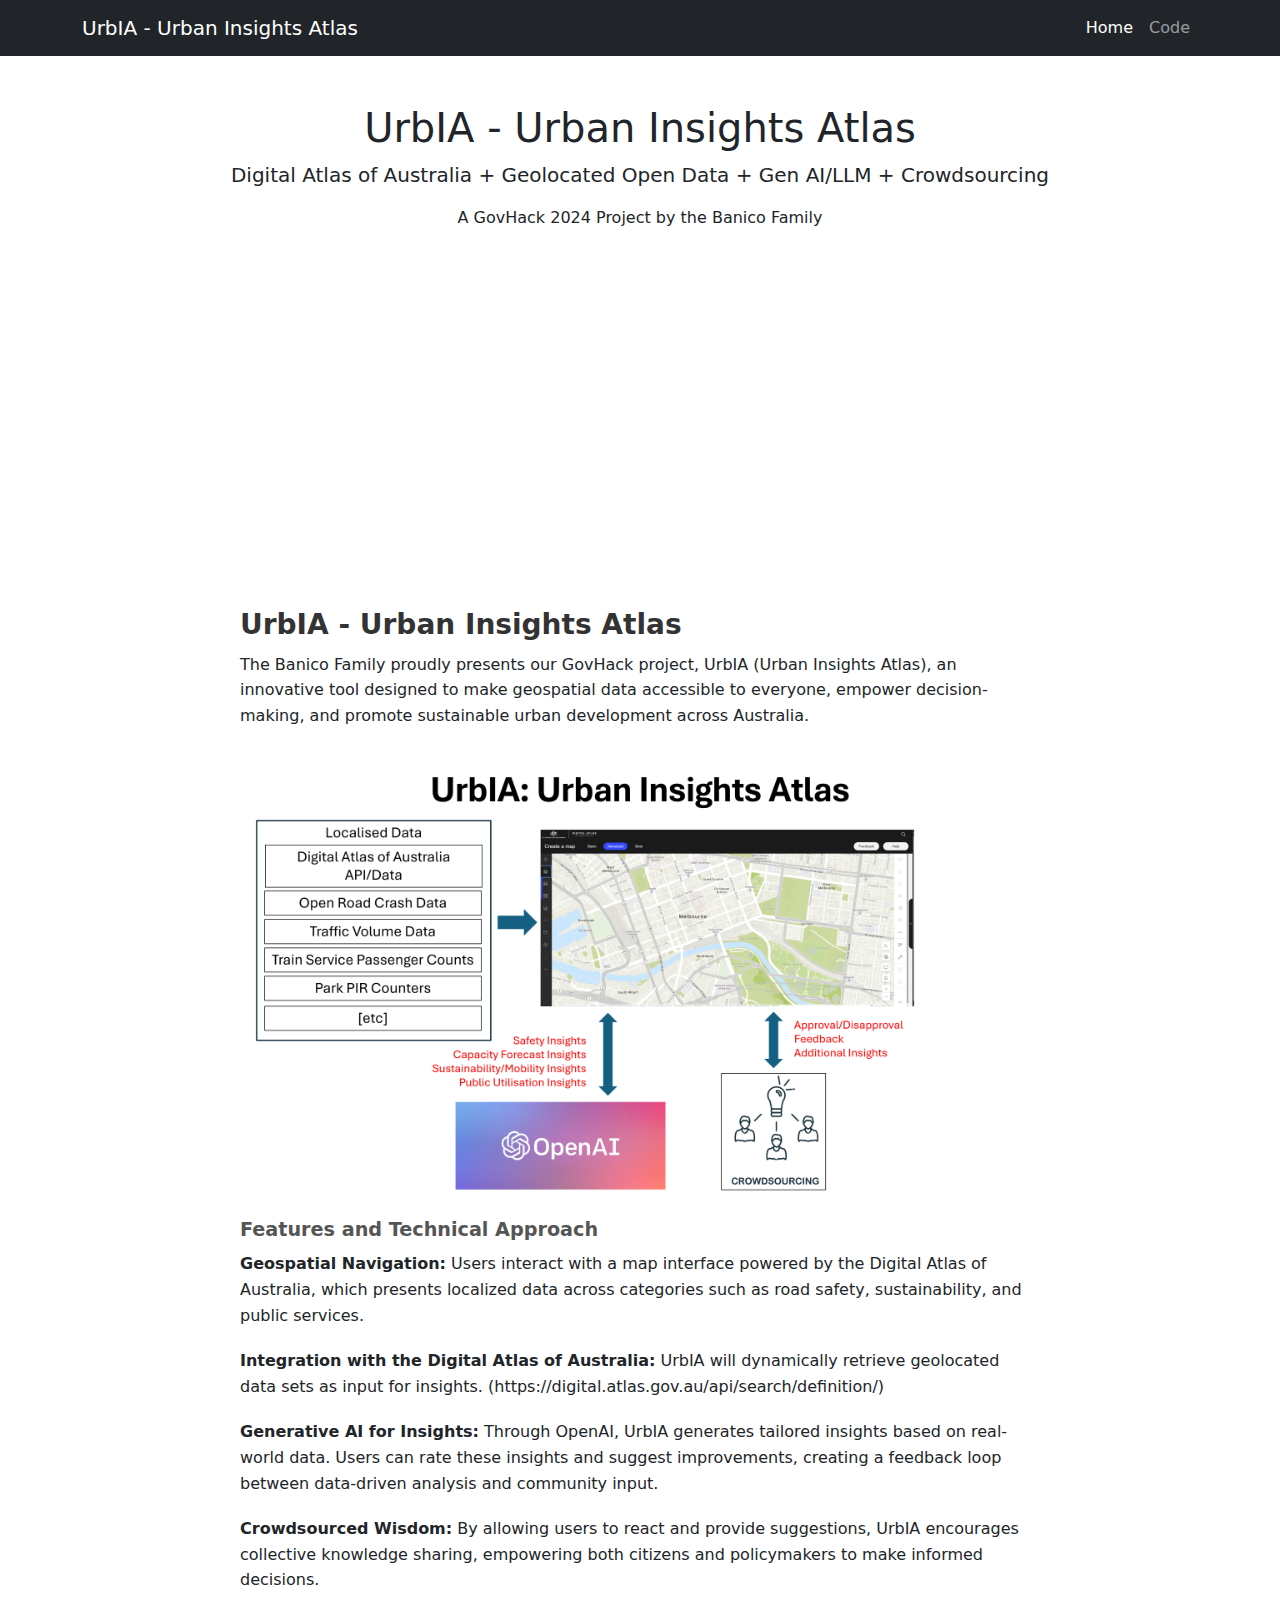
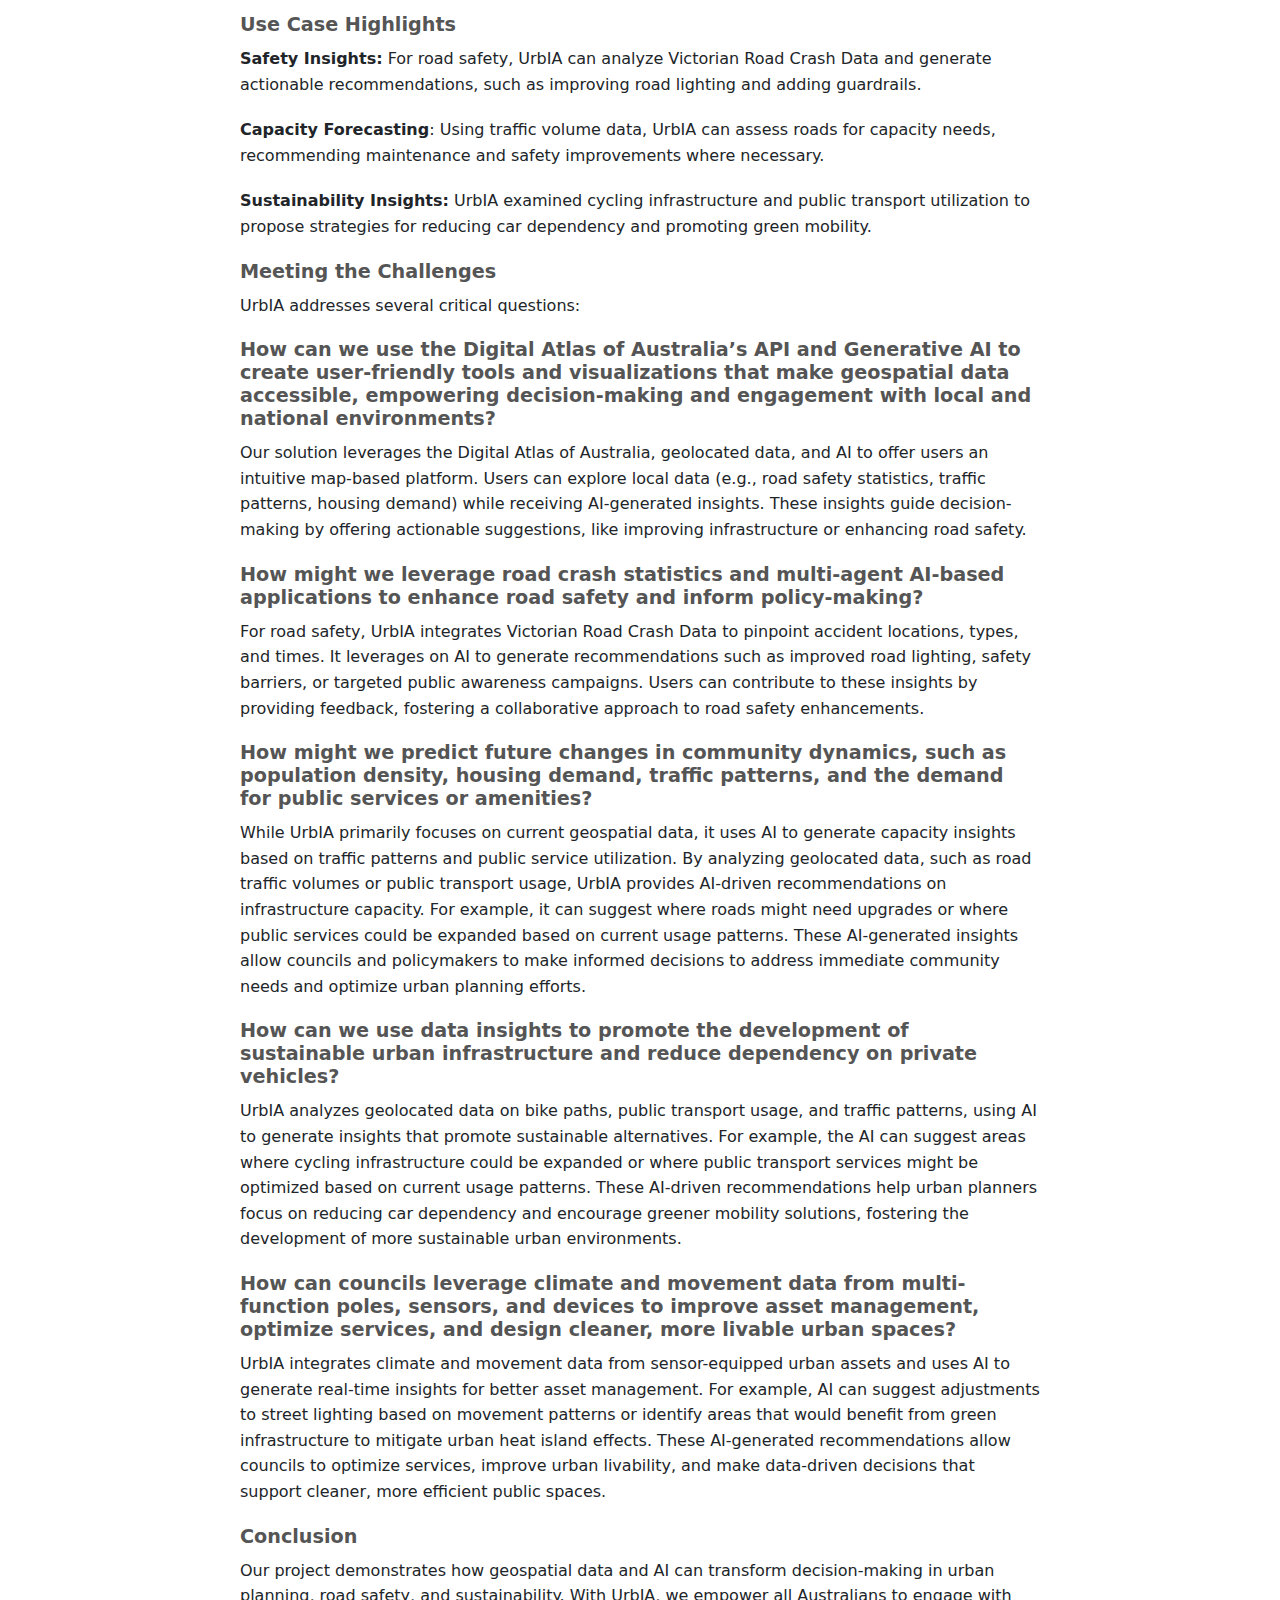
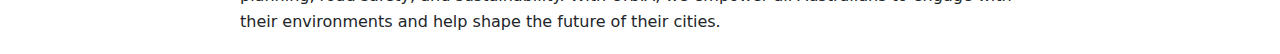
<file: docs/index.html>
<!DOCTYPE html>
<html lang="en">
    <head>
        <meta charset="utf-8" />
        <meta name="viewport" content="width=device-width, initial-scale=1, shrink-to-fit=no" />
        <meta name="description" content="" />
        <meta name="author" content="" />
        <title>UrbIA - Urban Insights Atlas</title>
        <!-- Favicon-->
        <link rel="icon" type="image/x-icon" href="assets/favicon.ico" />
        <!-- Core theme CSS (includes Bootstrap)-->
        <link href="css/styles.css" rel="stylesheet" />
		<style>
            .blog-article {
                margin-top: 40px;
                max-width: 800px; /* Adjust width as needed */
                margin-left: auto;
                margin-right: auto;
            }

            .blog-article h2 {
                color: #333;
                font-size: 1.75rem;
                margin-top: 20px;
                margin-bottom: 10px;
                font-weight: bold;
            }

            .blog-article h3 {
                color: #555;
                font-size: 1.2rem;
                margin-top: 15px;
                margin-bottom: 10px;
                font-weight: bold;
            }

            .blog-article p {
                line-height: 1.6;
                margin-bottom: 20px;
            }
        </style>
    </head>
    <body>
        <!-- Responsive navbar-->
        <nav class="navbar navbar-expand-lg navbar-dark bg-dark">
            <div class="container">
                <a class="navbar-brand" href="#">UrbIA - Urban Insights Atlas</a>
                <button class="navbar-toggler" type="button" data-bs-toggle="collapse" data-bs-target="#navbarSupportedContent" aria-controls="navbarSupportedContent" aria-expanded="false" aria-label="Toggle navigation">
                    <span class="navbar-toggler-icon"></span>
                </button>
                <div class="collapse navbar-collapse" id="navbarSupportedContent">
                    <ul class="navbar-nav ms-auto mb-2 mb-lg-0">
                        <li class="nav-item"><a class="nav-link active" aria-current="page" href="#">Home</a></li>
                        <li class="nav-item"><a class="nav-link" href="https://github.com/jasonabanico/UrbIA">Code</a></li>
                    </ul>
                </div>
            </div>
        </nav>
        <!-- Page content-->
        <div class="container">
            <div class="text-center mt-5">
                <h1>UrbIA - Urban Insights Atlas</h1>
                <p class="lead">Digital Atlas of Australia + Geolocated Open Data + Gen AI/LLM + Crowdsourcing</p>
                <p>A GovHack 2024 Project by the Banico Family</p>

				<iframe width="560" height="315" src="https://www.youtube.com/embed/K8zbDZdNqEk?si=gyyMRF_kicWno5ch" title="YouTube video player" frameborder="0" allow="accelerometer; autoplay; clipboard-write; encrypted-media; gyroscope; picture-in-picture; web-share" referrerpolicy="strict-origin-when-cross-origin" allowfullscreen></iframe>
            </div>
			
			<div class="blog-article">
                <h2>UrbIA - Urban Insights Atlas</h2>
                <p>The Banico Family proudly presents our GovHack project, UrbIA (Urban Insights Atlas), an innovative tool designed to make geospatial data accessible to everyone, empower decision-making, and promote sustainable urban development across Australia.</p>

				<p><img src="assets/diagram.png" class="img-fluid" /></p>
				
                <h3>Features and Technical Approach</h3>
                <p><b>Geospatial Navigation:</b> Users interact with a map interface powered by the Digital Atlas of Australia, which presents localized data across categories such as road safety, sustainability, and public services.</p>
				<p><b>Integration with the Digital Atlas of Australia:</b> UrbIA will dynamically retrieve geolocated data sets as input for insights. (https://digital.atlas.gov.au/api/search/definition/)</p>
                <p><b>Generative AI for Insights:</b> Through OpenAI, UrbIA generates tailored insights based on real-world data. Users can rate these insights and suggest improvements, creating a feedback loop between data-driven analysis and community input.</p>
                <p><b>Crowdsourced Wisdom:</b> By allowing users to react and provide suggestions, UrbIA encourages collective knowledge sharing, empowering both citizens and policymakers to make informed decisions.</p>

                <h3>Use Case Highlights</h3>
                <p><b>Safety Insights:</b> For road safety, UrbIA can analyze Victorian Road Crash Data and generate actionable recommendations, such as improving road lighting and adding guardrails.</p>
                <p><b>Capacity Forecasting</b>: Using traffic volume data, UrbIA can assess roads for capacity needs, recommending maintenance and safety improvements where necessary.</p>
                <p><b>Sustainability Insights:</b> UrbIA examined cycling infrastructure and public transport utilization to propose strategies for reducing car dependency and promoting green mobility.</p>
                
                <h3>Meeting the Challenges</h3>
                <p>UrbIA addresses several critical questions:</p>

                <h3>How can we use the Digital Atlas of Australia’s API and Generative AI to create user-friendly tools and visualizations that make geospatial data accessible, empowering decision-making and engagement with local and national environments?</h3>
                <p>Our solution leverages the Digital Atlas of Australia, geolocated data, and AI to offer users an intuitive map-based platform. Users can explore local data (e.g., road safety statistics, traffic patterns, housing demand) while receiving AI-generated insights. These insights guide decision-making by offering actionable suggestions, like improving infrastructure or enhancing road safety.</p>

                <h3>How might we leverage road crash statistics and multi-agent AI-based applications to enhance road safety and inform policy-making?</h3>
                <p>For road safety, UrbIA integrates Victorian Road Crash Data to pinpoint accident locations, types, and times. It leverages on AI to generate recommendations such as improved road lighting, safety barriers, or targeted public awareness campaigns. Users can contribute to these insights by providing feedback, fostering a collaborative approach to road safety enhancements.</p>

                <h3>How might we predict future changes in community dynamics, such as population density, housing demand, traffic patterns, and the demand for public services or amenities?</h3>
                <p>While UrbIA primarily focuses on current geospatial data, it uses AI to generate capacity insights based on traffic patterns and public service utilization. By analyzing geolocated data, such as road traffic volumes or public transport usage, UrbIA provides AI-driven recommendations on infrastructure capacity. For example, it can suggest where roads might need upgrades or where public services could be expanded based on current usage patterns. These AI-generated insights allow councils and policymakers to make informed decisions to address immediate community needs and optimize urban planning efforts.</p>

                <h3>How can we use data insights to promote the development of sustainable urban infrastructure and reduce dependency on private vehicles?</h3>
                <p>UrbIA analyzes geolocated data on bike paths, public transport usage, and traffic patterns, using AI to generate insights that promote sustainable alternatives. For example, the AI can suggest areas where cycling infrastructure could be expanded or where public transport services might be optimized based on current usage patterns. These AI-driven recommendations help urban planners focus on reducing car dependency and encourage greener mobility solutions, fostering the development of more sustainable urban environments.</p>

                <h3>How can councils leverage climate and movement data from multi-function poles, sensors, and devices to improve asset management, optimize services, and design cleaner, more livable urban spaces?</h3>
                <p>UrbIA integrates climate and movement data from sensor-equipped urban assets and uses AI to generate real-time insights for better asset management. For example, AI can suggest adjustments to street lighting based on movement patterns or identify areas that would benefit from green infrastructure to mitigate urban heat island effects. These AI-generated recommendations allow councils to optimize services, improve urban livability, and make data-driven decisions that support cleaner, more efficient public spaces.</p>

                <h3>Conclusion</h3>
                <p>Our project demonstrates how geospatial data and AI can transform decision-making in urban planning, road safety, and sustainability. With UrbIA, we empower all Australians to engage with their environments and help shape the future of their cities.</p>
            </div>
        </div>
        <!-- Bootstrap core JS-->
        <script src="https://cdn.jsdelivr.net/npm/bootstrap@5.2.3/dist/js/bootstrap.bundle.min.js"></script>
        <!-- Core theme JS-->
        <script src="js/scripts.js"></script>
    </body>
</html>
</file>
